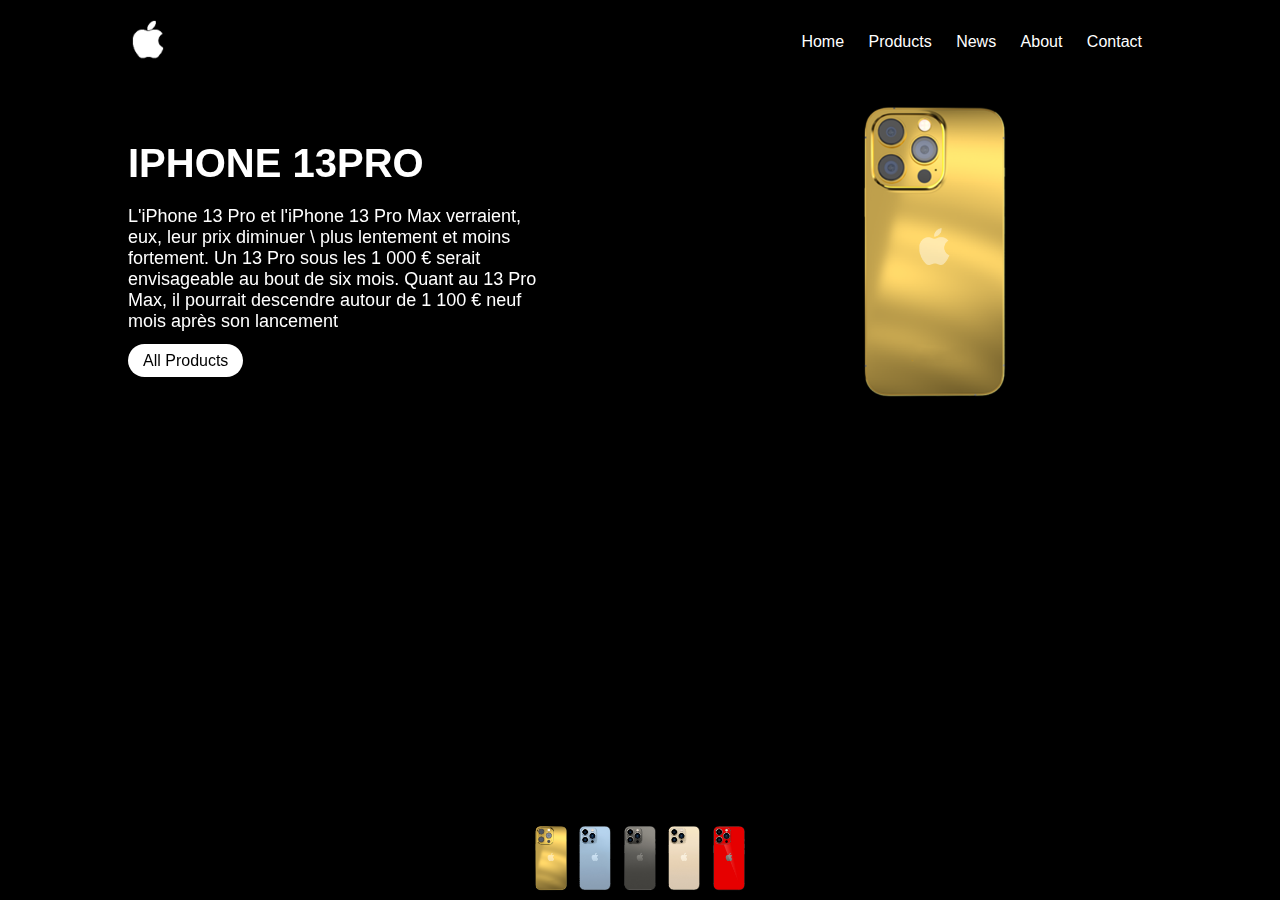
<file: index.html>
<!DOCTYPE html>
<html lang="en">
<head>
    <meta charset="UTF-8">
    <meta http-equiv="X-UA-Compatible" content="IE=edge">
    <meta name="viewport" content="width=device-width, initial-scale=1.0">
    <link rel="stylesheet"  href="style.css">
    <title> Apple Products</title>
</head>

                   <!-- AOS -->

   <link rel="stylesheet" href="https://unpkg.com/aos@next/dist/aos.css" />

<body>
    <div class="container1">
        <header>
            <a href="index.html"> <img src="img/logo.png" class="logo"> </a>
            <ul>
                <li><a href="index.html">Home</a></li>
                <li><a href="product.html">Products</a></li>
                <li><a href="news.html">News</a></li>
                <li><a href="#">About</a></li>
                <li><a href="contact.html">Contact</a></li>

            </ul>
        </header>
        <div class="content">
             <div data-aos="fade-right" class="text">
                 <h2>iphone 13pro</h2>
                 <p>L'iPhone 13 Pro et l'iPhone 13 Pro Max verraient, eux, leur prix diminuer \ plus lentement et moins fortement. Un 13 Pro sous les 1 000 € serait envisageable au bout de six mois. Quant au 13 Pro Max, il pourrait descendre autour de 1 100 € neuf mois après son lancement</p>
                 <a class="pr" href="product.html">All Products</a>
             </div>
        <div class="image">
            <img data-aos="fade-up" class="img" src="img/gold.png">
        </div>
        </div>
        <div class="icons">
            <img onclick="phones(this.phones); colors('#000')    " src="img/gold.png">
            <img onclick="phones(this.phones); colors('#247ec8') " src="img/blue.png">
            <img onclick="phones(this.phones); colors('#1e1e1e') " src="img/black.png">
            <img onclick="phones(this.phones); colors('#c79b53') " src="img/white.png">
            <img onclick="phones(this.phones); colors('#c82525') " src="img/red.png">
        </div>
    </div>

    <script src="script.js"></script>

    <script src="https://unpkg.com/aos@next/dist/aos.js"></script>
<script>
  AOS.init();
</script>

</body>
</html>
</file>
<file: style.css>
*{
    padding: 0;
    margin: 0;
    font-family: sans-serif;
}

.container1{
    background-color: black;
    min-height: 100vh;
    width: 100%;
    overflow: hidden;
    position: relative;
}
header{
    display: flex;
    justify-content: space-between;
    align-items: center;
    width: 80%;
    margin: auto;
    padding: 20px 0;
}


.logo{
    width: 40%;
}



ul li {
    display: inline-block;
    list-style:none;
}


ul li a{
    color: #fff;
    text-decoration: none;
    margin: 0 10px;
}



.content{
    display: flex;
    justify-content: space-between;
    align-items: center;
    width: 80%;
    margin: auto;
}


.content .text{
    width: 40%;
    color: #fff;
}

.content .text h2{
    font-size: 40px;
    text-transform: uppercase;
}

.content .text p{
    font-size: 18px;
    margin: 20px 0;
}


.content .text a{
    text-decoration: none;
    background-color: #fff;
    color: black;
    padding: 8px 15px;
    border-radius: 20px;    
}


.content .image{
    width: 30%;
}

.content .image img{
    width: 180px;
}

.icons{
    position: absolute;
    bottom: 0;
    left: 50%;
    transform: translateX(-50%);
}


.icons img{
    width: 40px;
    transition: 0.5s;
    cursor:  pointer;
}

.icons img:hover{
   transform: scale(1.2);

}



.pr {
    animation-name: shine;
    animation-duration: 3s;
    animation-iteration-count: infinite;
  }
  @keyframes shine{
0%,100%{
    box-shadow: 0px 0px 32px -12px #0a0099;
}
50% {
box-shadow: 0px 0px 32px 3px  #0f00e4;
} 
}



.cont{

    background-color: rgb(255, 255, 255);
    height: 50vh;
    width: 50%;
    margin-top: 50px;
    position: relative;
}

.nav{

    min-height: 100vh;
    width: 100%;
    overflow: hidden;
    position: relative;
}

.para{
    margin-top: 50px;

}


.head{
    display: flex;
    justify-content: space-between;
    align-items: center;
    width: 80%;
    margin: auto;
    padding: 20px 0;
}

#btnsubmit{
    appearance: none;
    border: none;
    background-color: red;
    padding: 0.25rem 0.5rem;
    color: #fff;
    border-radius: 5px;
    transition: all 250ms ease;
    
}


#S{
    animation-name: shine;
    animation-duration: 3s;
    animation-iteration-count: infinite;
  }
  @keyframes shine{
50%,100%{
    box-shadow: 0px 0px 32px -12px #000a99;
}
100% {
box-shadow: 0px 0px 32px 3px  #0f00e4;
} 
}



.display-4{
   text-transform: uppercase;
  background-image: linear-gradient(
    -225deg,
    #231557 0%,
    #44107a 29%,
    #ffffff 67%,
    #ff0000 100%
  );
  background-size: auto auto;
  background-clip: border-box;
  background-size: 200% auto;
  color: #fff;
  background-clip: text;
  -webkit-background-clip: text;
  -webkit-text-fill-color: transparent;
  animation: textclip 2s linear infinite;
  display: inline-block;
      font-size: 190px;
}

@keyframes textclip {
  to {
    background-position: 200% center;
  }
}
</file>
